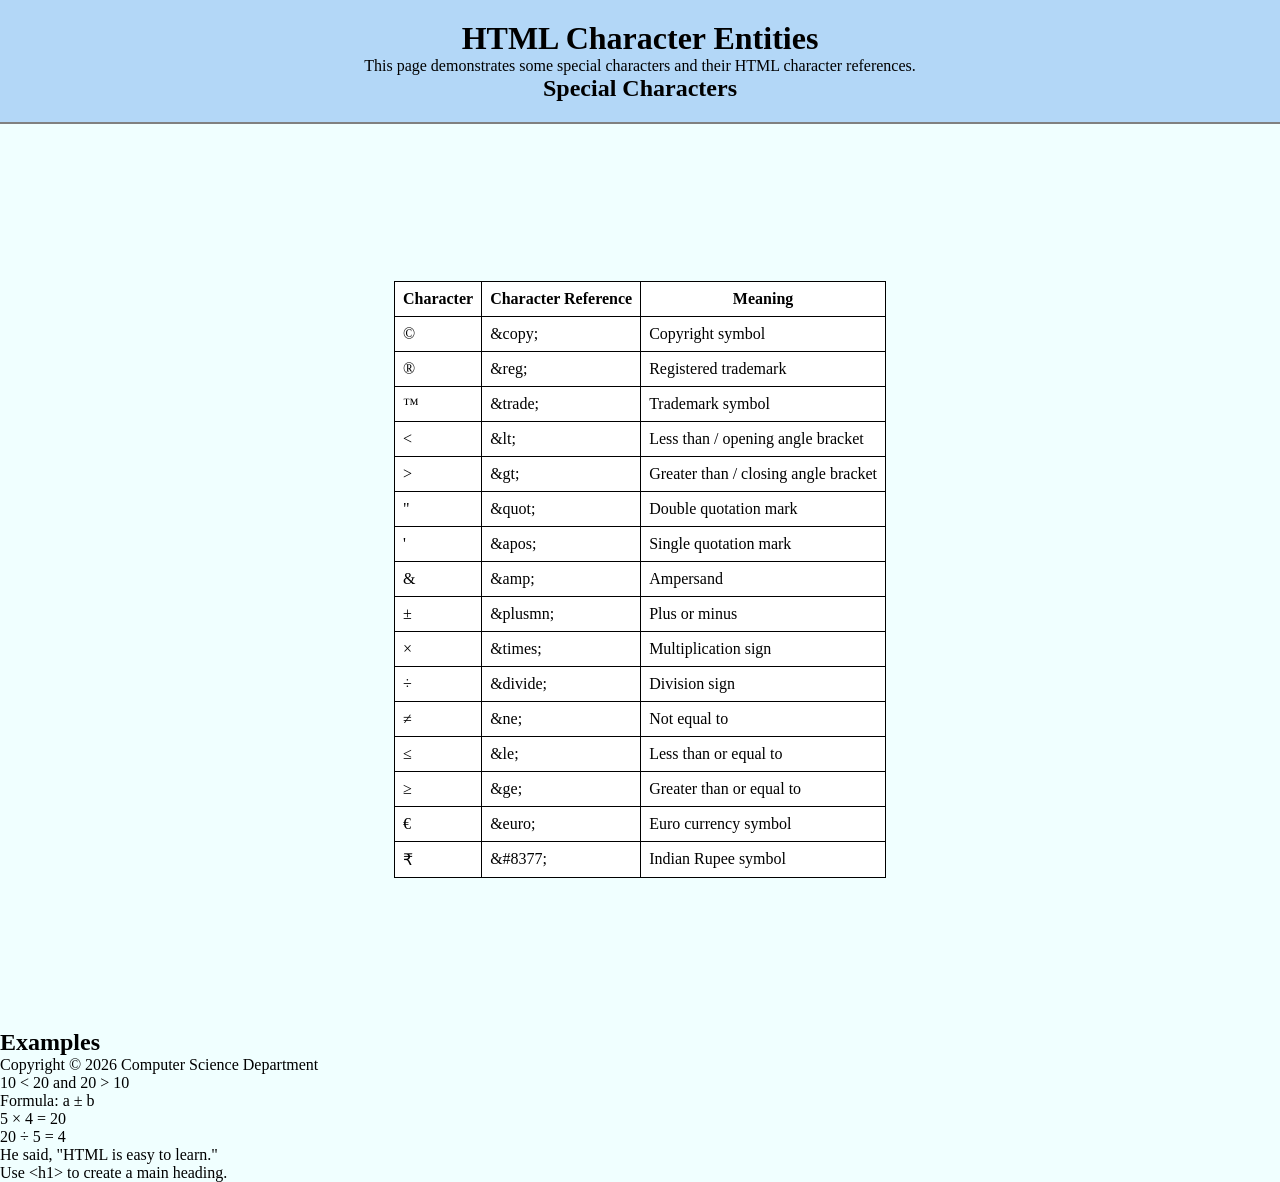
<file: HTML-assignment-projects/character entity page/index.html>
<!doctype html>
<html lang="en">
  <head>
    <title>HTML Character Entities</title>
    <link rel="stylesheet" href="style.css">
  </head>

  <body>
    <header>
    <h1>HTML Character Entities</h1>

    <p>
      This page demonstrates some special characters and their HTML character
      references.
    </p>

    <h2>Special Characters</h2>
    </header>

    <div class="center-container">
    <table border="1" cellpadding="8">
      <tr>
        <th>Character</th>
        <th>Character Reference</th>
        <th>Meaning</th>
      </tr>

      <tr>
        <td>&copy;</td>
        <td>&amp;copy;</td>
        <td>Copyright symbol</td>
      </tr>

      <tr>
        <td>&reg;</td>
        <td>&amp;reg;</td>
        <td>Registered trademark</td>
      </tr>

      <tr>
        <td>&trade;</td>
        <td>&amp;trade;</td>
        <td>Trademark symbol</td>
      </tr>

      <tr>
        <td>&lt;</td>
        <td>&amp;lt;</td>
        <td>Less than / opening angle bracket</td>
      </tr>

      <tr>
        <td>&gt;</td>
        <td>&amp;gt;</td>
        <td>Greater than / closing angle bracket</td>
      </tr>

      <tr>
        <td>&quot;</td>
        <td>&amp;quot;</td>
        <td>Double quotation mark</td>
      </tr>

      <tr>
        <td>&apos;</td>
        <td>&amp;apos;</td>
        <td>Single quotation mark</td>
      </tr>

      <tr>
        <td>&amp;</td>
        <td>&amp;amp;</td>
        <td>Ampersand</td>
      </tr>

      <tr>
        <td>&plusmn;</td>
        <td>&amp;plusmn;</td>
        <td>Plus or minus</td>
      </tr>

      <tr>
        <td>&times;</td>
        <td>&amp;times;</td>
        <td>Multiplication sign</td>
      </tr>

      <tr>
        <td>&divide;</td>
        <td>&amp;divide;</td>
        <td>Division sign</td>
      </tr>

      <tr>
        <td>&ne;</td>
        <td>&amp;ne;</td>
        <td>Not equal to</td>
      </tr>

      <tr>
        <td>&le;</td>
        <td>&amp;le;</td>
        <td>Less than or equal to</td>
      </tr>

      <tr>
        <td>&ge;</td>
        <td>&amp;ge;</td>
        <td>Greater than or equal to</td>
      </tr>

      <tr>
        <td>&euro;</td>
        <td>&amp;euro;</td>
        <td>Euro currency symbol</td>
      </tr>

      <tr>
        <td>&#8377;</td>
        <td>&amp;#8377;</td>
        <td>Indian Rupee symbol</td>
      </tr>
    </table>
    </div>

    <h2>Examples</h2>

    <p>Copyright &copy; 2026 Computer Science Department</p>

    <p>10 &lt; 20 and 20 &gt; 10</p>

    <p>Formula: a &plusmn; b</p>

    <p>5 &times; 4 = 20</p>

    <p>20 &divide; 5 = 4</p>

    <p>He said, &quot;HTML is easy to learn.&quot;</p>

    <p>Use &lt;h1&gt; to create a main heading.</p>
  </body>
</html>
</file>
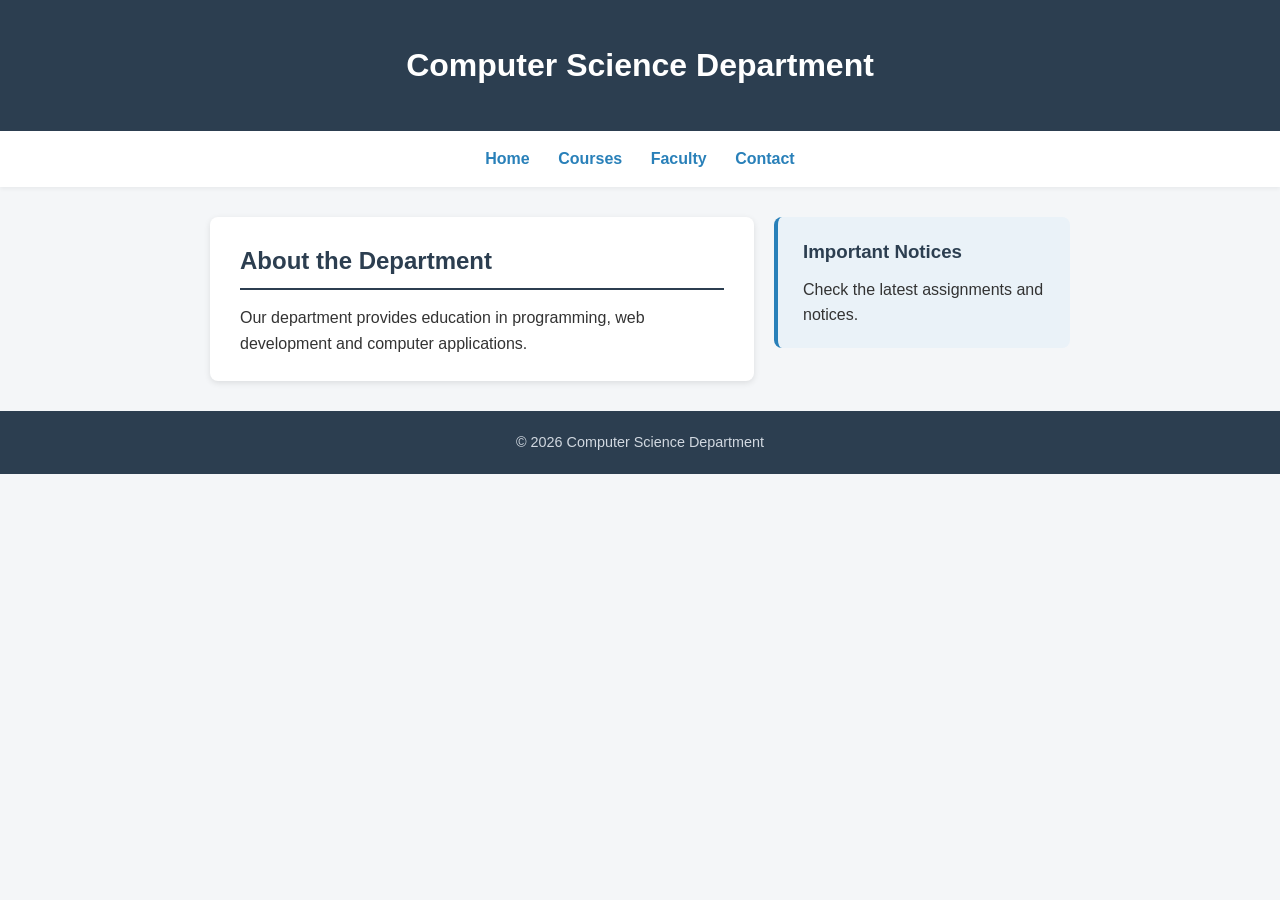
<file: HTML-assignment-projects/modern page design/index.html>
<!doctype html>
<html lang="en">
  <head>
    <title>Computer Science Department</title>
    <style>
      * {
        margin: 0;
        padding: 0;
        box-sizing: border-box;
      }

      body {
        font-family: Arial, Helvetica, sans-serif;
        background-color: #f4f6f8;
        color: #333;
        line-height: 1.6;
      }

      header {
        background-color: #2c3e50;
        color: #fff;
        text-align: center;
        padding: 40px 20px;
      }

      header h1 {
        font-size: 2rem;
      }

      nav {
        background-color: #fff;
        text-align: center;
        padding: 15px 10px;
        box-shadow: 0 2px 4px rgba(0, 0, 0, 0.05);
      }

      nav a {
        color: #2980b9;
        text-decoration: none;
        font-weight: bold;
        margin: 0 12px;
      }

      nav a:hover {
        text-decoration: underline;
        color: #1c5980;
      }

      main {
        max-width: 900px;
        margin: 30px auto;
        display: flex;
        flex-wrap: wrap;
        gap: 20px;
        padding: 0 20px;
      }

      section {
        flex: 2;
        min-width: 300px;
        background-color: #fff;
        padding: 25px 30px;
        border-radius: 8px;
        box-shadow: 0 2px 6px rgba(0, 0, 0, 0.1);
      }

      section h2 {
        color: #2c3e50;
        border-bottom: 2px solid #2c3e50;
        padding-bottom: 8px;
        margin-bottom: 15px;
      }

      aside {
        flex: 1;
        min-width: 220px;
        background-color: #eaf2f8;
        padding: 20px 25px;
        border-radius: 8px;
        border-left: 4px solid #2980b9;
        height: fit-content;
      }

      aside h3 {
        color: #2c3e50;
        margin-bottom: 10px;
      }

      footer {
        text-align: center;
        padding: 20px;
        background-color: #2c3e50;
        color: #d1d8e0;
        font-size: 0.9rem;
        margin-top: 30px;
      }
    </style>
  </head>

  <body>
    <header>
      <h1>Computer Science Department</h1>
    </header>

    <nav>
      <a href="index.html">Home</a>
      <a href="courses.html">Courses</a>
      <a href="faculty.html">Faculty</a>
      <a href="contact.html">Contact</a>
    </nav>

    <main>
      <section>
        <h2>About the Department</h2>
        <p>
          Our department provides education in programming, web development and
          computer applications.
        </p>
      </section>

      <aside>
        <h3>Important Notices</h3>
        <p>Check the latest assignments and notices.</p>
      </aside>
    </main>

    <footer>
      <p>&copy; 2026 Computer Science Department</p>
    </footer>
  </body>
</html>
</file>
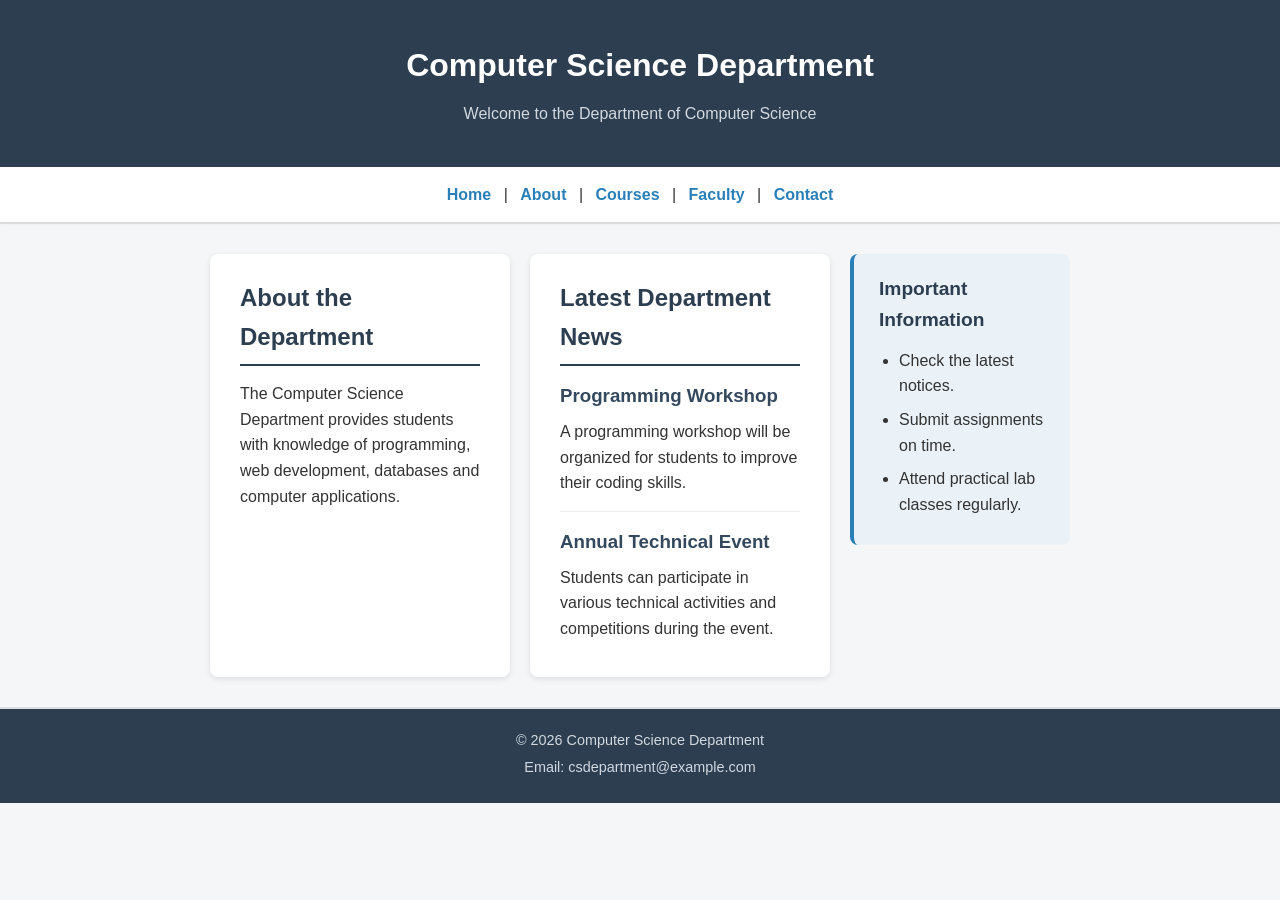
<file: HTML-assignment-projects/semantic department page/index.html>
<!doctype html>
<html lang="en">
  <head>
    <title>Computer Science Department</title>
    <link rel="stylesheet" href="style.css">
  </head>

  <body>
    <header>
      <h1>Computer Science Department</h1>
      <p>Welcome to the Department of Computer Science</p>
    </header>

    <nav>
      <a href="index.html">Home</a> | <a href="about.html">About</a> |
      <a href="courses.html">Courses</a> | <a href="faculty.html">Faculty</a> |
      <a href="contact.html">Contact</a>
    </nav>

    <hr />

    <main>
      <section>
        <h2>About the Department</h2>

        <p>
          The Computer Science Department provides students with knowledge of
          programming, web development, databases and computer applications.
        </p>
      </section>

      <section>
        <h2>Latest Department News</h2>

        <article>
          <h3>Programming Workshop</h3>
          <p>
            A programming workshop will be organized for students to improve
            their coding skills.
          </p>
        </article>

        <article>
          <h3>Annual Technical Event</h3>
          <p>
            Students can participate in various technical activities and
            competitions during the event.
          </p>
        </article>
      </section>

      <aside>
        <h2>Important Information</h2>

        <ul>
          <li>Check the latest notices.</li>
          <li>Submit assignments on time.</li>
          <li>Attend practical lab classes regularly.</li>
        </ul>
      </aside>
    </main>

    <hr />

    <footer>
      <p>&copy; 2026 Computer Science Department</p>
      <p>Email: csdepartment@example.com</p>
    </footer>
  </body>
</html>
</file>
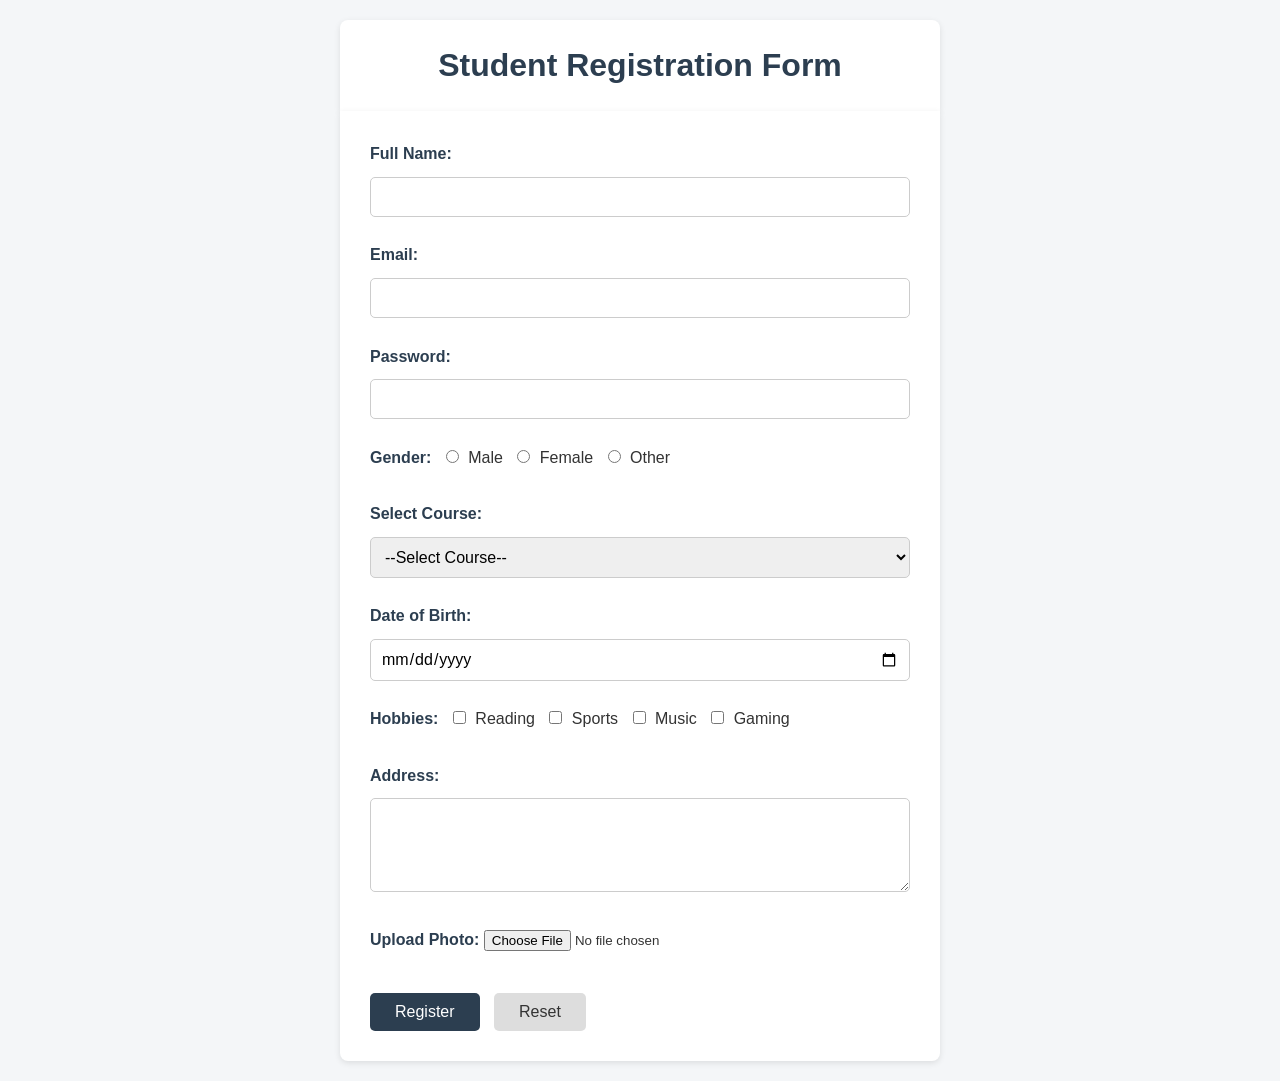
<file: HTML-assignment-projects/student registration form/index.html>
<!doctype html>
<html lang="en">
  <head>
    <title>Student Registration Form</title>
    <link rel="stylesheet" href="styles.css">
  </head>

  <body>
    <h1>Student Registration Form</h1>

    <form>
      <label for="name">Full Name:</label>
      <input type="text" id="name" name="name" required />
      <br /><br />

      <label for="email">Email:</label>
      <input type="email" id="email" name="email" required />
      <br /><br />

      <label for="password">Password:</label>
      <input type="password" id="password" name="password" required />
      <br /><br />

      <label>Gender:</label>
      <input type="radio" name="gender" value="male" /> Male
      <input type="radio" name="gender" value="female" /> Female
      <input type="radio" name="gender" value="other" /> Other <br /><br />

      <label for="course">Select Course:</label>
      <select id="course" name="course">
        <option value="">--Select Course--</option>
        <option value="bca">BCA</option>
        <option value="bba">BBA</option>
        <option value="bsc">B.Sc.</option>
        <option value="ba">B.A.</option>
      </select>
      <br /><br />

      <label for="dob">Date of Birth:</label>
      <input type="date" id="dob" name="dob" />
      <br /><br />

      <label>Hobbies:</label>
      <input type="checkbox" name="hobby" value="reading" /> Reading
      <input type="checkbox" name="hobby" value="sports" /> Sports
      <input type="checkbox" name="hobby" value="music" /> Music
      <input type="checkbox" name="hobby" value="gaming" /> Gaming <br /><br />

      <label for="address">Address:</label>
      <br />
      <textarea id="address" name="address" rows="4" cols="40"></textarea>
      <br /><br />

      <label for="photo">Upload Photo:</label>
      <input type="file" id="photo" name="photo" />
      <br /><br />

      <input type="submit" value="Register" />
      <input type="reset" value="Reset" />
    </form>
  </body>
</html>
</file>
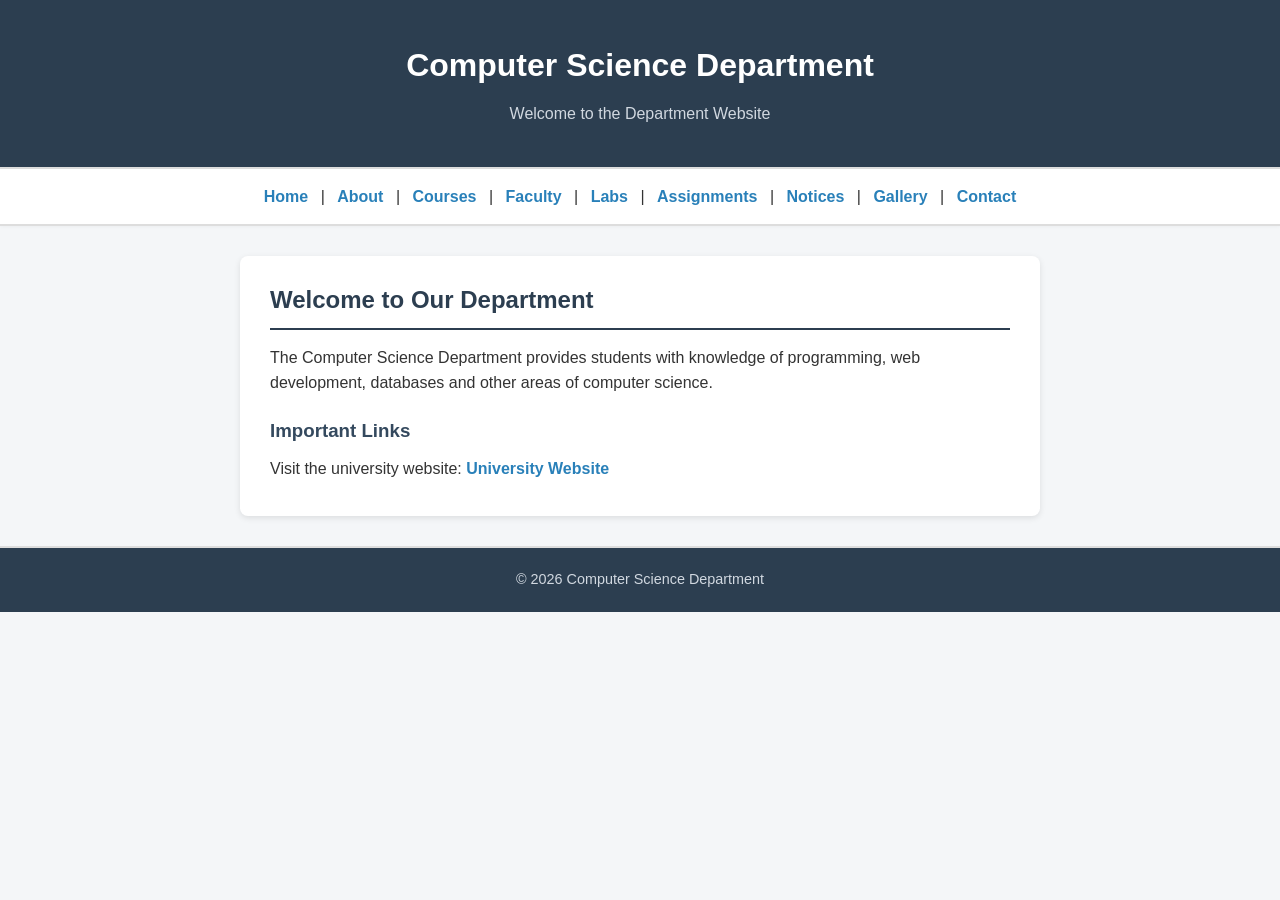
<file: HTML-assignment-projects/Department navigation page/nav.html>
<!doctype html>
<html lang="en">
  <head>
    <title>Computer Science Department</title>
    <link rel="stylesheet" href="style.css">
  </head>

  <body>
    <header>
      <h1>Computer Science Department</h1>
      <p>Welcome to the Department Website</p>
    </header>

    <hr />

    <nav>
      <a href="index.html">Home</a> | <a href="about.html">About</a> |
      <a href="courses.html">Courses</a> | <a href="faculty.html">Faculty</a> |
      <a href="labs.html">Labs</a> |
      <a href="assignments.html">Assignments</a> |
      <a href="notices.html">Notices</a> | <a href="gallery.html">Gallery</a> |
      <a href="contact.html">Contact</a>
    </nav>

    <hr />

    <main>
      <h2>Welcome to Our Department</h2>

      <p>
        The Computer Science Department provides students with knowledge of
        programming, web development, databases and other areas of computer
        science.
      </p>

      <h3>Important Links</h3>

      <p>
        Visit the university website:
        <a href="https://www.kmclu.ac.in/" target="_blank">
          University Website
        </a>
      </p>
    </main>

    <hr />

    <footer>
      <p>&copy; 2026 Computer Science Department</p>
    </footer>
  </body>
</html>
</file>
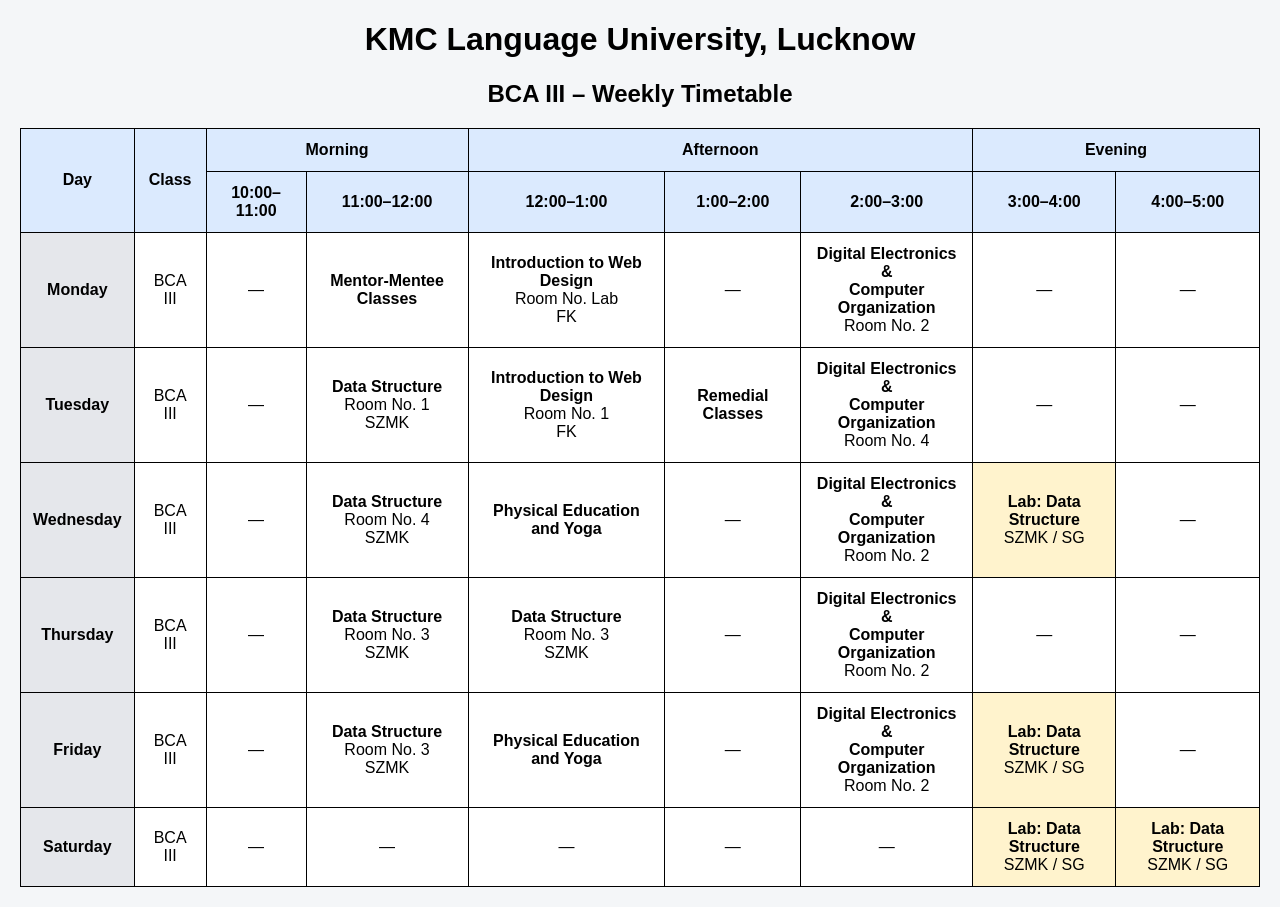
<file: HTML-assignment-projects/university timetable/TimeTable.html>
<!doctype html>
<html lang="en">
  <head>
    <meta charset="UTF-8" />
    <meta name="viewport" content="width=device-width, initial-scale=1.0" />
    <title>BCA III Timetable</title>

    <style>
      body {
        font-family: Arial, sans-serif;
        margin: 20px;
        background-color: #f4f6f8;
      }

      h1,
      h2 {
        text-align: center;
      }

      table {
        width: 100%;
        border-collapse: collapse;
        background-color: white;
      }

      th,
      td {
        border: 1px solid black;
        padding: 12px;
        text-align: center;
      }

      th {
        background-color: #dbeafe;
      }

      .day {
        font-weight: bold;
        background-color: #e5e7eb;
      }

      .lab {
        background-color: #fff3cd;
      }

      .subject {
        font-weight: bold;
      }
    </style>
  </head>

  <body>
    <h1>KMC Language University, Lucknow</h1>
    <h2>BCA III – Weekly Timetable</h2>

    <table>
      <tr>
        <th rowspan="2">Day</th>
        <th rowspan="2">Class</th>
        <th colspan="2">Morning</th>
        <th colspan="3">Afternoon</th>
        <th colspan="2">Evening</th>
      </tr>

      <tr>
        <th>10:00–11:00</th>
        <th>11:00–12:00</th>
        <th>12:00–1:00</th>
        <th>1:00–2:00</th>
        <th>2:00–3:00</th>
        <th>3:00–4:00</th>
        <th>4:00–5:00</th>
      </tr>

      <!-- Monday -->
      <tr>
        <td class="day">Monday</td>
        <td>BCA III</td>

        <td>—</td>

        <td>
          <span class="subject">Mentor-Mentee Classes</span>
        </td>

        <td>
          <span class="subject">Introduction to Web Design</span><br />
          Room No. Lab<br />
          FK
        </td>

        <td>—</td>

        <td>
          <span class="subject">
            Digital Electronics &<br />
            Computer Organization </span
          ><br />
          Room No. 2
        </td>

        <td>—</td>
        <td>—</td>
      </tr>

      <!-- Tuesday -->
      <tr>
        <td class="day">Tuesday</td>
        <td>BCA III</td>

        <td>—</td>

        <td>
          <span class="subject">Data Structure</span><br />
          Room No. 1<br />
          SZMK
        </td>

        <td>
          <span class="subject">Introduction to Web Design</span><br />
          Room No. 1<br />
          FK
        </td>

        <td>
          <span class="subject">Remedial Classes</span>
        </td>

        <td>
          <span class="subject">
            Digital Electronics &<br />
            Computer Organization </span
          ><br />
          Room No. 4
        </td>

        <td>—</td>
        <td>—</td>
      </tr>

      <!-- Wednesday -->
      <tr>
        <td class="day">Wednesday</td>
        <td>BCA III</td>

        <td>—</td>

        <td>
          <span class="subject">Data Structure</span><br />
          Room No. 4<br />
          SZMK
        </td>

        <td>
          <span class="subject">Physical Education and Yoga</span>
        </td>

        <td>—</td>

        <td>
          <span class="subject">
            Digital Electronics &<br />
            Computer Organization </span
          ><br />
          Room No. 2
        </td>

        <td class="lab">
          <span class="subject">Lab: Data Structure</span><br />
          SZMK / SG
        </td>

        <td>—</td>
      </tr>

      <!-- Thursday -->
      <tr>
        <td class="day">Thursday</td>
        <td>BCA III</td>

        <td>—</td>

        <td>
          <span class="subject">Data Structure</span><br />
          Room No. 3<br />
          SZMK
        </td>

        <td>
          <span class="subject">Data Structure</span><br />
          Room No. 3<br />
          SZMK
        </td>

        <td>—</td>

        <td>
          <span class="subject">
            Digital Electronics &<br />
            Computer Organization </span
          ><br />
          Room No. 2
        </td>

        <td>—</td>
        <td>—</td>
      </tr>

      <!-- Friday -->
      <tr>
        <td class="day">Friday</td>
        <td>BCA III</td>

        <td>—</td>

        <td>
          <span class="subject">Data Structure</span><br />
          Room No. 3<br />
          SZMK
        </td>

        <td>
          <span class="subject">Physical Education and Yoga</span>
        </td>

        <td>—</td>

        <td>
          <span class="subject">
            Digital Electronics &<br />
            Computer Organization </span
          ><br />
          Room No. 2
        </td>

        <td class="lab">
          <span class="subject">Lab: Data Structure</span><br />
          SZMK / SG
        </td>

        <td>—</td>
      </tr>

      <!-- Saturday -->
      <tr>
        <td class="day">Saturday</td>
        <td>BCA III</td>

        <td>—</td>

        <td>—</td>

        <td>—</td>

        <td>—</td>

        <td>—</td>

        <td class="lab">
          <span class="subject">Lab: Data Structure</span><br />
          SZMK / SG
        </td>

        <td class="lab">
          <span class="subject">Lab: Data Structure</span><br />
          SZMK / SG
        </td>
      </tr>
    </table>

    
  </body>
</html>
</file>
<file: HTML-assignment-projects/character entity page/style.css>
*{
  margin: 0;
  box-sizing: border-box;
}

body{
background-color: azure;
}

header{
  text-align: center;
  margin-bottom: 5px;
  padding: 20px 20px;
  background-color:rgb(179, 215, 247);
  border-bottom: 2px solid grey;
  
}

.center-container{
  display: flex;
  justify-content: center;
  align-items: center;
  min-height: 100vh;
  
}

table, th, td {
    border: 1px solid black;
    border-collapse: collapse;
    padding: 8px;
    background-color: white;
  }
</file>
<file: HTML-assignment-projects/semantic department page/style.css>
* {
  margin: 0;
  padding: 0;
  box-sizing: border-box;
}

body {
  font-family: Arial, Helvetica, sans-serif;
  background-color: #f4f6f8;
  color: #333;
  line-height: 1.6;
}

header {
  background-color: #2c3e50;
  color: #fff;
  text-align: center;
  padding: 40px 20px;
}

header h1 {
  font-size: 2rem;
  margin-bottom: 10px;
}

header p {
  font-size: 1rem;
  color: #d1d8e0;
}

hr {
  border: none;
  border-top: 2px solid #ddd;
  margin: 0;
}

nav {
  background-color: #fff;
  text-align: center;
  padding: 15px 10px;
  box-shadow: 0 2px 4px rgba(0, 0, 0, 0.05);
}

nav a {
  color: #2980b9;
  text-decoration: none;
  font-weight: bold;
  margin: 0 8px;
}

nav a:hover {
  text-decoration: underline;
  color: #1c5980;
}

main {
  max-width: 900px;
  margin: 30px auto;
  display: flex;
  flex-wrap: wrap;
  gap: 20px;
  padding: 0 20px;
}

section {
  flex: 2;
  min-width: 300px;
  background-color: #fff;
  padding: 25px 30px;
  border-radius: 8px;
  box-shadow: 0 2px 6px rgba(0, 0, 0, 0.1);
}

section h2 {
  color: #2c3e50;
  border-bottom: 2px solid #2c3e50;
  padding-bottom: 8px;
  margin-bottom: 15px;
}

section p {
  margin-bottom: 10px;
}

article {
  border-top: 1px solid #eee;
  padding-top: 15px;
  margin-top: 15px;
}

article:first-of-type {
  border-top: none;
  padding-top: 0;
  margin-top: 0;
}

article h3 {
  color: #34495e;
  margin-bottom: 8px;
}

aside {
  flex: 1;
  min-width: 220px;
  background-color: #eaf2f8;
  padding: 20px 25px;
  border-radius: 8px;
  border-left: 4px solid #2980b9;
  height: fit-content;
}

aside h2 {
  color: #2c3e50;
  margin-bottom: 12px;
  font-size: 1.2rem;
}

aside ul {
  padding-left: 20px;
}

aside li {
  margin-bottom: 8px;
}

footer {
  text-align: center;
  padding: 20px;
  background-color: #2c3e50;
  color: #d1d8e0;
  font-size: 0.9rem;
}

footer p {
  margin-bottom: 4px;
}
</file>
<file: HTML-assignment-projects/student registration form/styles.css>
* {
    margin: 0;
    padding: 0;
    box-sizing: border-box;
}

body {
    font-family: Arial, Helvetica, sans-serif;
    background-color: #f4f6f8;
    color: #333;
    line-height: 1.6;
    padding: 20px;
}

h1 {
    text-align: center;
    color: #2c3e50;
    background-color: #fff;
    padding: 20px;
    border-radius: 8px 8px 0 0;
    box-shadow: 0 2px 6px rgba(0, 0, 0, 0.1);
    max-width: 600px;
    margin: 0 auto;
}

form {
    max-width: 600px;
    margin: 0 auto;
    background-color: #fff;
    padding: 30px;
    border-radius: 0 0 8px 8px;
    box-shadow: 0 2px 6px rgba(0, 0, 0, 0.1);
}

label {
    display: inline-block;
    font-weight: bold;
    color: #2c3e50;
    margin-bottom: 5px;
}

input[type="text"],
input[type="email"],
input[type="password"],
input[type="date"],
select,
textarea {
    width: 100%;
    padding: 10px;
    margin-top: 5px;
    border: 1px solid #ccc;
    border-radius: 5px;
    font-size: 1rem;
    font-family: inherit;
}

input[type="text"]:focus,
input[type="email"]:focus,
input[type="password"]:focus,
input[type="date"]:focus,
select:focus,
textarea:focus {
    outline: none;
    border-color: #2980b9;
}

input[type="radio"],
input[type="checkbox"] {
    margin-right: 5px;
    margin-left: 10px;
}

input[type="radio"]:first-of-type,
input[type="checkbox"]:first-of-type {
    margin-left: 0;
}

input[type="file"] {
    margin-top: 5px;
}

textarea {
    resize: vertical;
}

input[type="submit"],
input[type="reset"] {
    padding: 10px 25px;
    margin-top: 10px;
    margin-right: 10px;
    border: none;
    border-radius: 5px;
    font-size: 1rem;
    cursor: pointer;
}

input[type="submit"] {
    background-color: #2c3e50;
    color: #fff;
}

input[type="submit"]:hover {
    background-color: #1c2b38;
}

input[type="reset"] {
    background-color: #ddd;
    color: #333;
}

input[type="reset"]:hover {
    background-color: #ccc;
}
</file>
<file: HTML-assignment-projects/Department navigation page/style.css>
* {
  margin: 0;
  padding: 0;
  box-sizing: border-box;
}

body {
  font-family: Arial, Helvetica, sans-serif;
  background-color: #f4f6f8;
  color: #333;
  line-height: 1.6;
}

header {
  background-color: #2c3e50;
  color: #fff;
  text-align: center;
  padding: 40px 20px;
}

header h1 {
  font-size: 2rem;
  margin-bottom: 10px;
}

header p {
  font-size: 1rem;
  color: #d1d8e0;
}

hr {
  border: none;
  border-top: 2px solid #ddd;
  margin: 0;
}

nav {
  background-color: #fff;
  text-align: center;
  padding: 15px 10px;
  box-shadow: 0 2px 4px rgba(0, 0, 0, 0.05);
}

nav a {
  color: #2980b9;
  text-decoration: none;
  font-weight: bold;
  margin: 0 8px;
}

nav a:hover {
  text-decoration: underline;
  color: #1c5980;
}

main {
  max-width: 800px;
  margin: 30px auto;
  background-color: #fff;
  padding: 25px 30px;
  border-radius: 8px;
  box-shadow: 0 2px 6px rgba(0, 0, 0, 0.1);
}

main h2 {
  color: #2c3e50;
  border-bottom: 2px solid #2c3e50;
  padding-bottom: 8px;
  margin-bottom: 15px;
}

main h3 {
  color: #34495e;
  margin-top: 20px;
  margin-bottom: 10px;
}

main p {
  margin-bottom: 10px;
}

main a {
  color: #2980b9;
  text-decoration: none;
  font-weight: bold;
}

main a:hover {
  text-decoration: underline;
  color: #1c5980;
}

footer {
  text-align: center;
  padding: 20px;
  background-color: #2c3e50;
  color: #d1d8e0;
  font-size: 0.9rem;
}
</file>
